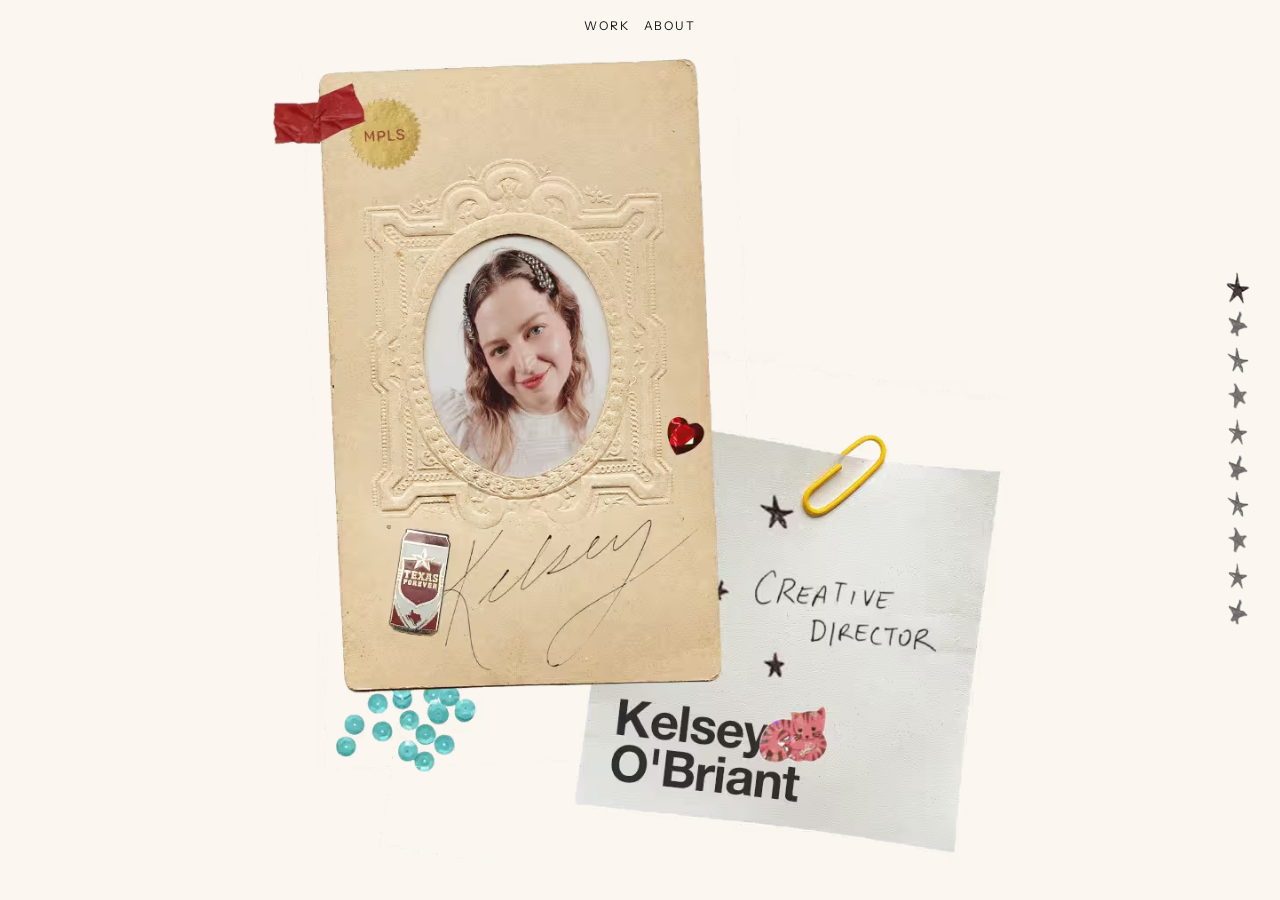
<file: index.html>
<!doctype html>
<html lang="en">
<head>
	<meta charset="UTF-8" />
	<meta name="viewport" content="width=device-width, initial-scale=1.0" />
	<title>Kelsey O'Briant | Creative Director | Fallon Worldwide</title>
	<meta name="description" content="Creative Director at Fallon Worldwide in Minneapolis. Portfolio work includes Disney, Make-A-Wish, The Venetian, Arby's, Cheerios, International Delight, and Massage Envy." />
	<meta name="robots" content="index,follow,max-image-preview:large,max-snippet:-1,max-video-preview:-1" />
	<meta name="author" content="Kelsey O'Briant" />
	<meta name="keywords" content="Kelsey O'Briant, creative director, Fallon Worldwide, Minneapolis, portfolio, Disney, Make-A-Wish, Arby's, Cheerios, International Delight, Massage Envy" />
	<meta name="format-detection" content="telephone=no" />
	<meta name="theme-color" content="#fbf7f0" />
	<link rel="canonical" href="https://kelseyobriant.com/" />
	<meta property="og:type" content="website" />
	<meta property="og:url" content="https://kelseyobriant.com/" />
	<meta property="og:title" content="Kelsey O'Briant | Creative Director | Fallon Worldwide" />
	<meta property="og:description" content="Creative Director at Fallon Worldwide in Minneapolis. Portfolio work includes Disney, Make-A-Wish, The Venetian, Arby's, Cheerios, International Delight, and Massage Envy." />
	<meta property="og:image" content="https://kelseyobriant.com/img/KELSEYSITE_0003_ALL.png" />
	<meta property="og:site_name" content="Kelsey O'Briant" />
	<meta property="og:locale" content="en_US" />
	<meta name="twitter:card" content="summary_large_image" />
	<meta name="twitter:title" content="Kelsey O'Briant | Creative Director | Fallon Worldwide" />
	<meta name="twitter:description" content="Creative Director at Fallon Worldwide in Minneapolis. Portfolio work includes Disney, Make-A-Wish, The Venetian, Arby's, Cheerios, International Delight, and Massage Envy." />
	<meta name="twitter:image" content="https://kelseyobriant.com/img/KELSEYSITE_0003_ALL.png" />
	<link rel="icon" type="image/png" href="/favicon-96x96.png?v=2" sizes="96x96" />
	<link rel="icon" type="image/svg+xml" href="/favicon.svg?v=2" />
	<link rel="shortcut icon" href="/favicon.ico?v=2" />
	<link rel="apple-touch-icon" sizes="180x180" href="/apple-touch-icon.png?v=2" />
	<meta name="apple-mobile-web-app-title" content="KELSEY" />
	<link rel="manifest" href="/site.webmanifest?v=2" />
	<link rel="preconnect" href="https://fonts.googleapis.com" />
	<link rel="preconnect" href="https://fonts.gstatic.com" crossorigin />
	<link href="https://fonts.googleapis.com/css2?family=Fraunces:opsz,wght@9..144,400;9..144,600;9..144,700&family=Instrument+Sans:wght@400;500;600;700&display=swap" rel="stylesheet" />

	<link rel="preconnect" href="https://player.vimeo.com" />
	<link rel="preconnect" href="https://i.vimeocdn.com" crossorigin />

	<link rel="stylesheet" href="styles.css" />
	<script type="application/ld+json">
	{
		"@context": "https://schema.org",
		"@type": "Person",
		"name": "Kelsey O'Briant",
		"jobTitle": "Creative Director",
		"description": "Kelsey O'Briant @ FALLON WORLDWIDE | Creative Director | CEO of GOING TO LUNCH | Minneapolis, MN | kelseyobriant@gmail.com",
		"worksFor": {
			"@type": "Organization",
			"name": "Fallon Worldwide"
		},
		"url": "https://kelseyobriant.com/",
		"email": "mailto:kelseyobriant@gmail.com"
	}
	</script>
</head>
<body>
	<header class="site-header">
		<nav class="site-nav" aria-label="Primary">
			<a href="#work">Work</a>
			<a href="#about">About</a>
		</nav>
	</header>

	<main id="site" class="site" aria-label="Creative Director portfolio" tabindex="-1">
		<section class="seo-fallback" aria-label="Portfolio summary">
			<h1>Kelsey O'Briant</h1>
			<p>Creative Director at Fallon Worldwide in Minneapolis, MN.</p>
			<p><a href="mailto:kelseyobriant@gmail.com">kelseyobriant@gmail.com</a></p>
			<h2>Selected Work</h2>
			<ul>
				<li>Disney — Once A Princess, Always A Princess</li>
				<li>Disney x Make-A-Wish — Drawn To You</li>
				<li>The Venetian — Want The World</li>
				<li>Arby's — Pusha T: Rib Roast</li>
				<li>Disney — Be Our Guest</li>
				<li>Cheerios — More Babies, Please</li>
				<li>International Delight — We Like How You Party</li>
				<li>Massage Envy — Keep Your Body Working</li>
			</ul>
		</section>
	</main>

	<script src="app.js" defer></script>
</body>
</html>
</file>
<file: styles.css>
:root {
  --bg: #fbf7f0;
  --fg: #171717;
  --muted: #5c5c5c;
  --line: #d9d3c7;
  --font-body: "Instrument Sans", "Helvetica Neue", Helvetica, Arial, sans-serif;
  --font-display: "Fraunces", Georgia, serif;
  --gutter: clamp(18px, 2.2vw, 28px);
  --panel-pad: clamp(18px, 2.2vw, 32px);
  --panel-radius: 28px;
  --max-width: 1600px;
  --shadow: 0 20px 60px rgba(23, 23, 23, 0.08);
}

* {
  box-sizing: border-box;
}

html,
body {
  margin: 0;
  width: 100%;
  height: 100%;
  background: var(--bg);
  color: var(--fg);
  font-family: var(--font-body);
  scroll-behavior: auto;
}

body {
  position: relative;
}

a:focus-visible,
button:focus-visible {
  outline: 2px solid #171717;
  outline-offset: 2px;
  border-radius: 2px;
}

.scroll-indicator-dot:focus-visible,
.video-dot:focus-visible,
.video-prev:focus-visible,
.video-next:focus-visible,
.contact-link:focus-visible,
.site-nav a:focus-visible {
  box-shadow: 0 0 0 3px rgba(23, 23, 23, 0.2);
}

.seo-fallback {
  max-width: 72ch;
  margin: 0 auto;
  padding: clamp(32px, 6vw, 84px) clamp(20px, 3vw, 56px) 12px;
  line-height: 1.6;
  color: var(--fg);
}

noscript .seo-fallback,
.seo-fallback {
  display: block;
}

.seo-fallback h1,
.seo-fallback h2 {
  font-family: var(--font-display);
  line-height: 1.1;
  margin: 0 0 0.5em;
}

.seo-fallback p,
.seo-fallback li {
  font-size: clamp(0.95rem, 1vw + 0.6rem, 1.15rem);
}

.seo-fallback ul {
  margin: 1em 0 0;
  padding-left: 1.2em;
}

.site-header {
  position: fixed;
  top: 0;
  left: 50%;
  right: auto;
  transform: translateX(-50%);
  z-index: 30;
  padding: 18px 0 0;
}

.site-nav {
  display: flex;
  gap: 14px;
}

.site-nav a {
  text-decoration: none;
  color: var(--fg);
  font-size: 0.75rem;
  letter-spacing: 0.16em;
  text-transform: uppercase;
}

.site {
  height: 100vh;
  height: 100svh;
  overflow-y: auto;
  scroll-snap-type: y mandatory;
  overscroll-behavior-y: contain;
  -webkit-overflow-scrolling: touch;
  scroll-padding-top: 84px;
}

.panel {
  min-height: 100vh;
  min-height: 100svh;
  width: 100%;
  scroll-snap-align: start;
  scroll-snap-stop: always;
  border-bottom: 1px solid var(--line);
  display: grid;
  align-items: stretch;
  justify-items: center;
  padding: clamp(18px, 2vw, 28px);
}

.panel-inner {
  width: min(100%, var(--max-width));
  height: 100%;
  display: grid;
  gap: var(--gutter);
}

.intro .panel-inner {
  grid-template-columns: minmax(320px, 1fr) minmax(260px, 0.9fr);
  align-content: center;
  align-items: center;
  max-width: 1200px;
}

.intro .panel-inner.intro-image-only,
.contact .panel-inner {
  grid-template-columns: 1fr;
  max-width: none;
}

.intro-shell,
.contact-shell {
  align-content: center;
  padding: 0 clamp(24px, 5vw, 56px);
}

.intro-copy {
  display: grid;
  gap: 14px;
}

.intro-visual {
  width: 100%;
  min-height: min(58svh, 620px);
  display: grid;
  align-items: center;
}

.intro-media,
.intro-placeholder {
  margin: 0;
  width: 100%;
  height: 100%;
}

.intro-image-only {
  width: 100%;
  max-width: none;
  height: 100%;
  place-items: center;
  align-content: center;
  justify-items: center;
  padding: 0;
}

.panel.intro {
  position: relative;
  padding: 0;
  border-bottom: 0;
}

.intro-image-only .intro-media {
  width: 100%;
  height: 100%;
  display: grid;
  place-items: center;
}

.intro-image-only .intro-media img {
  width: auto;
  height: auto;
  max-width: 100%;
  max-height: calc(100vh - 20px);
  max-height: calc(100svh - 20px);
  object-fit: contain;
}

.intro-media img {
  width: 100%;
  height: 100%;
  object-fit: cover;
  display: block;
  border-radius: 2px;
}

.mobile-scroll-hint {
  display: none;
}

@keyframes mobileHintDrift {
  0%,
  100% {
    transform: translate3d(-50%, 0, 0);
    opacity: 0.58;
  }

  50% {
    transform: translate3d(-50%, 4px, 0);
    opacity: 0.88;
  }
}

.intro-placeholder {
  display: grid;
  place-items: center;
  border: 1px solid rgba(23, 23, 23, 0.2);
  background:
    linear-gradient(140deg, rgba(23, 23, 23, 0.08), rgba(23, 23, 23, 0.02)),
    repeating-linear-gradient(-45deg, rgba(23, 23, 23, 0.04) 0 14px, transparent 14px 28px);
  color: #444;
  text-transform: uppercase;
  letter-spacing: 0.12em;
  font-size: 0.72rem;
}

.kicker {
  margin: 0;
  color: var(--muted);
  font-size: 0.8rem;
  font-family: var(--font-display);
  font-weight: 600;
  text-transform: uppercase;
  letter-spacing: 0.08em;
}

h1 {
  margin: 0;
  font-family: var(--font-display);
  font-weight: 600;
  font-size: clamp(2rem, 5vw, 3.6rem);
  line-height: 1.02;
  max-width: 9ch;
}

.lede {
  margin: 0;
  max-width: 56ch;
  color: var(--muted);
  font-size: clamp(0.95rem, 1.5vw, 1.1rem);
  line-height: 1.65;
}

.project .panel-inner {
  grid-template-columns: minmax(0, 1.6fr) minmax(220px, 0.6fr);
  align-items: center;
  gap: clamp(18px, 2.4vw, 28px);
}

.panel.project {
  border-bottom: 0;
}

.video-wrap {
  position: relative;
  width: 100%;
  aspect-ratio: var(--video-aspect-ratio, 16 / 9);
  background: #0d0d0d;
  border-radius: 2px;
  overflow: hidden;
}

.video-track {
  display: flex;
  width: 100%;
  height: 100%;
  overflow-x: auto;
  scroll-snap-type: x mandatory;
  scrollbar-width: none;
  -ms-overflow-style: none;
}

.video-track::-webkit-scrollbar {
  display: none;
}

.video-slide {
  margin: 0;
  min-width: 100%;
  width: 100%;
  height: 100%;
  scroll-snap-align: start;
  scroll-snap-stop: always;
}

.video-wrap iframe {
  display: block;
  width: 100%;
  height: 100%;
  border: 0;
}

.video-next {
  position: absolute;
  top: 50%;
  right: clamp(8px, 1.2vw, 14px);
  transform: translateY(-50%);
  width: clamp(40px, 4.2vw, 56px);
  height: clamp(40px, 4.2vw, 56px);
  border: 0;
  border-radius: 999px;
  background: var(--bg);
  color: #171717;
  font-size: clamp(1.8rem, 2.6vw, 2.2rem);
  line-height: 1;
  cursor: pointer;
  z-index: 3;
  box-shadow: 0 8px 28px rgba(0, 0, 0, 0.16);
}

.video-prev {
  position: absolute;
  top: 50%;
  left: clamp(8px, 1.2vw, 14px);
  transform: translateY(-50%);
  width: clamp(40px, 4.2vw, 56px);
  height: clamp(40px, 4.2vw, 56px);
  border: 0;
  border-radius: 999px;
  background: var(--bg);
  color: #171717;
  font-size: clamp(1.8rem, 2.6vw, 2.2rem);
  line-height: 1;
  cursor: pointer;
  z-index: 3;
  box-shadow: 0 8px 28px rgba(0, 0, 0, 0.16);
}

.video-next:hover {
  background: #ffffff;
}

.video-prev:hover {
  background: #ffffff;
}

.video-prev.is-hidden,
.video-next.is-hidden {
  opacity: 0;
  pointer-events: none;
}

.video-dots {
  position: absolute;
  left: 50%;
  bottom: 12px;
  transform: translateX(-50%);
  display: inline-flex;
  align-items: center;
  gap: 8px;
  padding: 6px 10px;
  border-radius: 999px;
  background: rgba(0, 0, 0, 0.35);
  z-index: 3;
}

.video-dot {
  width: 8px;
  height: 8px;
  border: 0;
  border-radius: 50%;
  padding: 0;
  background: rgba(255, 255, 255, 0.45);
  cursor: pointer;
}

.video-dot.active {
  background: #ffffff;
  transform: scale(1.2);
}

.meta {
  min-width: 0;
  align-self: stretch;
  display: grid;
  align-content: center;
  gap: 8px;
  padding-right: clamp(8px, 1.2vw, 12px);
}

.meta h2 {
  margin: 0;
  font-family: var(--font-display);
  font-size: clamp(1rem, 1.5vw, 1.35rem);
  line-height: 1.2;
  font-weight: 600;
}

.project-heading {
  display: flex;
  flex-direction: column;
  align-items: flex-start;
  gap: 8px;
}

.project-logo-wrap {
  display: flex;
  align-items: center;
  min-height: 74px;
  margin-bottom: 4px;
}

.project-logo {
  display: block;
  width: min(200px, 100%);
  max-height: 100px;
  object-fit: contain;
}

.meta p {
  margin: 0;
  color: var(--muted);
  font-size: 0.92rem;
  line-height: 1.55;
}

.project-blurb {
  white-space: pre-line;
}

.project-client-tag {
  margin: 0;
}

.project-client-tag-inline {
  display: block;
}

.project-client-tag-footer {
  display: none;
}

.credit-block {
  margin-top: 8px;
  display: grid;
  gap: 4px;
}

.credit-label {
  margin: 0;
  color: #202020;
  font-size: 0.66rem;
  text-transform: uppercase;
  letter-spacing: 0.14em;
}

.credit-text {
  margin: 0;
  color: var(--muted);
  font-size: 0.86rem;
  line-height: 1.45;
}

.tag-list {
  display: flex;
  flex-wrap: wrap;
  gap: 8px;
  margin-top: 6px;
}

.tag {
  display: inline-flex;
  align-items: center;
  padding: 4px 8px;
  border-radius: 0;
  border: 1px solid rgba(23, 23, 23, 0.12);
  color: #363636;
  font-size: 0.7rem;
  text-transform: uppercase;
  letter-spacing: 0.08em;
}

.project-heading .tag-list {
  margin-top: 0;
}

.project-heading .tag {
  padding: 3px 7px;
  font-size: 0.62rem;
  letter-spacing: 0.07em;
}

.contact-layout {
  display: grid;
  grid-template-columns: minmax(560px, 1.95fr) minmax(280px, 0.72fr);
  align-items: center;
  gap: clamp(24px, 3.2vw, 70px);
}

.contact-visual {
  margin: 0;
  justify-self: end;
  margin-left: -18%;
  margin-right: -8%;
  width: min(100%, clamp(440px, 54vw, 920px));
  z-index: 1;
}

.contact-visual img {
  display: block;
  width: 100%;
  max-width: 100%;
  max-height: min(72dvh, 780px);
  height: auto;
  object-fit: contain;
}

.contact-copy {
  display: grid;
  gap: clamp(10px, 1.2vw, 14px);
  max-width: 47ch;
  margin-top: 0;
  position: relative;
  z-index: 2;
}

.contact-copy-line {
  margin: 0;
  color: #242424;
  font-size: clamp(1rem, 1.2vw, 1.36rem);
  line-height: 1.22;
}

.contact-email {
  margin-top: -8px;
}

.contact-email-label {
  margin: 0;
  letter-spacing: 0.04em;
  text-transform: uppercase;
}

.contact-link {
  color: #f53c29;
  text-decoration: none;
  border-bottom: 1px solid rgba(245, 60, 41, 0.5);
}

.contact-link:hover {
  border-bottom-color: #f53c29;
}

.scroll-indicator {
  position: fixed;
  top: 50%;
  right: clamp(8px, 1.6vw, 20px);
  transform: translateY(-50%);
  z-index: 20;
  pointer-events: auto;
  isolation: isolate;
}

.scroll-indicator-rail {
  display: grid;
  gap: 10px;
  justify-items: center;
  padding: 10px 8px;
  border: 1px solid var(--bg);
  background-color: var(--bg);
  background-clip: padding-box;
  box-shadow: 0 0 0 1px var(--bg);
  border-radius: 999px;
}


.scroll-indicator-dots {
  display: grid;
  gap: 10px;
}

.scroll-indicator-dot {
  position: relative;
  width: 26px;
  height: 26px;
  border: 0;
  outline: none;
  padding: 0;
  border-radius: 0;
  background-color: transparent;
  background-position: center;
  background-size: contain;
  background-repeat: no-repeat;
  display: grid;
  place-items: center;
  font-size: 0;
  color: transparent;
  cursor: pointer;
  transition: transform 180ms ease, opacity 180ms ease, filter 180ms ease;
  opacity: 0.72;
}

.scroll-indicator-dot.active {
  transform: scale(1.2);
  opacity: 1;
  filter: none;
}

.scroll-indicator-dot:hover {
  opacity: 1;
  animation: heartJiggle 450ms ease-in-out infinite alternate;
}

@keyframes heartJiggle {
  0% {
    transform: translate(0, 0) rotate(-2deg) scale(1.05);
  }

  50% {
    transform: translate(0.5px, -0.5px) rotate(2deg) scale(1.08);
  }

  100% {
    transform: translate(-0.5px, 0.5px) rotate(-1deg) scale(1.05);
  }
}

@media (min-width: 961px) and (hover: hover) and (pointer: fine) {
  .scroll-indicator-dot::after {
    content: attr(data-label);
    position: absolute;
    right: calc(100% + 12px);
    top: 50%;
    transform: translateY(-50%);
    white-space: nowrap;
    pointer-events: none;
    opacity: 0;
    color: #171717;
    background: var(--bg);
    border: 1px solid rgba(23, 23, 23, 0.12);
    padding: 4px 8px;
    font-size: 0.66rem;
    letter-spacing: 0.08em;
    text-transform: uppercase;
    transition: opacity 140ms ease;
  }

  .scroll-indicator-dot:hover::after {
    opacity: 1;
  }
}

@media (max-width: 960px) {
  .site-header {
    display: none;
  }

  .site {
    scroll-snap-type: y mandatory;
    scroll-padding-top: 0;
    scroll-padding-bottom: calc(96px + env(safe-area-inset-bottom));
  }

  .panel {
    scroll-snap-stop: always;
    border-bottom: 0;
    padding-bottom: calc(clamp(18px, 2vw, 28px) + 96px + env(safe-area-inset-bottom));
  }

  .panel.intro {
    padding-bottom: calc(10px + env(safe-area-inset-bottom));
  }

  .intro .panel-inner {
    grid-template-columns: 1fr;
    grid-template-rows: auto auto;
    align-content: start;
  }

  .intro .panel-inner.intro-image-only {
    grid-template-rows: 1fr;
    align-content: center;
    height: 100svh;
  }

  .intro-visual {
    min-height: 42svh;
  }

  .intro-image-only .intro-media img {
    max-height: 94svh;
  }

  .project .panel-inner {
    grid-template-columns: 1fr;
    grid-template-rows: auto 1fr;
    align-content: start;
  }

  .contact-layout {
    grid-template-columns: 1fr;
    grid-template-rows: auto auto;
    align-items: start;
    gap: 18px;
  }

  .contact-visual {
    justify-self: stretch;
    margin-left: 0;
    margin-right: 0;
  }

  .contact-visual img {
    width: 100%;
    max-width: 100%;
  }

  .contact-copy {
    max-width: none;
    gap: 14px;
    margin-top: 0;
  }

  .contact-copy-line {
    font-size: clamp(1.02rem, 4.2vw, 1.24rem);
    line-height: 1.33;
  }

  .contact-email {
    margin-top: -10px;
  }

  .meta {
    align-content: start;
    border-left: 0;
    border-top: 0;
    gap: 6px;
    padding-top: 10px;
    padding-left: 0;
  }

  .project-heading {
    flex-direction: row;
    flex-wrap: wrap;
    align-items: center;
    gap: 8px;
  }

  .project-client-tag-inline {
    display: none;
  }

  .project-client-tag-footer {
    display: block;
    margin-top: 4px;
  }

  .scroll-indicator {
    display: none;
  }

  .mobile-scroll-hint {
    display: block;
    position: absolute;
    left: 50%;
    bottom: calc(12px + env(safe-area-inset-bottom));
    transform: translateX(-50%);
    width: 20px;
    height: 20px;
    margin: 0;
    pointer-events: none;
    opacity: 0;
    transition: opacity 220ms ease;
    animation: mobileHintDrift 1.6s ease-in-out infinite;
  }

  body.show-scroll-hint .mobile-scroll-hint {
    opacity: 1;
  }

  .mobile-scroll-hint::before,
  .mobile-scroll-hint::after {
    content: "";
    position: absolute;
    left: 50%;
    top: 50%;
    width: 8px;
    height: 8px;
    border-right: 1.5px solid rgba(23, 23, 23, 0.5);
    border-bottom: 1.5px solid rgba(23, 23, 23, 0.5);
    transform: translate(-50%, -50%) rotate(45deg);
  }

  .mobile-scroll-hint::before {
    margin-top: -3px;
  }

  .mobile-scroll-hint::after {
    margin-top: 3px;
  }

  body.has-scrolled .mobile-scroll-hint {
    opacity: 0;
  }

  .video-next {
    width: 40px;
    height: 40px;
    font-size: 1.9rem;
    right: 10px;
  }

  .video-prev {
    width: 40px;
    height: 40px;
    font-size: 1.9rem;
    left: 10px;
  }

  .project-logo-wrap {
    min-height: 48px;
    margin-bottom: 2px;
  }

  .project-logo {
    width: min(120px, 100%);
    max-height: 60px;
  }

  .meta h2 {
    font-size: clamp(0.95rem, 4.2vw, 1.1rem);
  }

  .project-blurb {
    font-size: 0.88rem;
  }
}

@media (max-width: 960px) and (orientation: landscape) {
  .mobile-scroll-hint {
    bottom: calc(6px + env(safe-area-inset-bottom));
    width: 18px;
    height: 18px;
  }
}

@media (min-width: 961px) {
  .panel.intro {
    padding-top: clamp(54px, 6vw, 104px);
    padding-bottom: clamp(24px, 3vw, 40px);
  }

  .intro .panel-inner.intro-image-only {
    align-content: center;
    padding-top: 0;
    padding-bottom: 0;
  }

  .intro-image-only .intro-media img {
    max-height: calc(100dvh - clamp(96px, 10vw, 180px));
  }

  .contact-visual {
    max-width: min(100%, clamp(520px, 56vw, 980px));
  }

  .contact-visual img {
    width: 100%;
    max-width: 100%;
    max-height: min(70dvh, 760px);
  }

  .contact-copy {
    margin-top: clamp(180px, 35vh, 277px);
  }

  .panel.project {
    padding-right: clamp(88px, 7vw, 128px);
  }
}

@media (min-width: 1800px) {
  .panel-inner {
    width: min(100%, 1540px);
  }

  .intro .panel-inner {
    max-width: 1440px;
    grid-template-columns: minmax(420px, 0.95fr) minmax(360px, 0.85fr);
  }

  .panel.project {
    padding-right: clamp(64px, 4vw, 92px);
  }

  .contact-visual {
    max-width: min(100%, clamp(560px, 52vw, 1020px));
  }

  .contact-visual img {
    width: 100%;
    max-width: 100%;
    max-height: min(68dvh, 760px);
  }
}

@media (min-width: 961px) and (max-height: 950px) {
  .panel.intro {
    padding-top: clamp(24px, 3vw, 44px);
    padding-bottom: clamp(12px, 2vw, 24px);
  }

  .intro .panel-inner.intro-image-only {
    align-content: center;
    padding-top: 0;
    padding-bottom: 0;
  }

  .intro-image-only .intro-media img {
    max-height: calc(100dvh - clamp(64px, 7vw, 110px));
  }

  .contact-shell {
    align-content: start;
    padding-top: clamp(20px, 3vh, 40px);
  }

  .contact-copy {
    margin-top: clamp(88px, 18vh, 150px);
  }
}

@media (prefers-reduced-motion: reduce) {
  .site {
    scroll-snap-type: none;
  }

  .panel {
    scroll-snap-align: none;
  }

  .mobile-scroll-hint {
    animation: none;
  }
}
</file>
